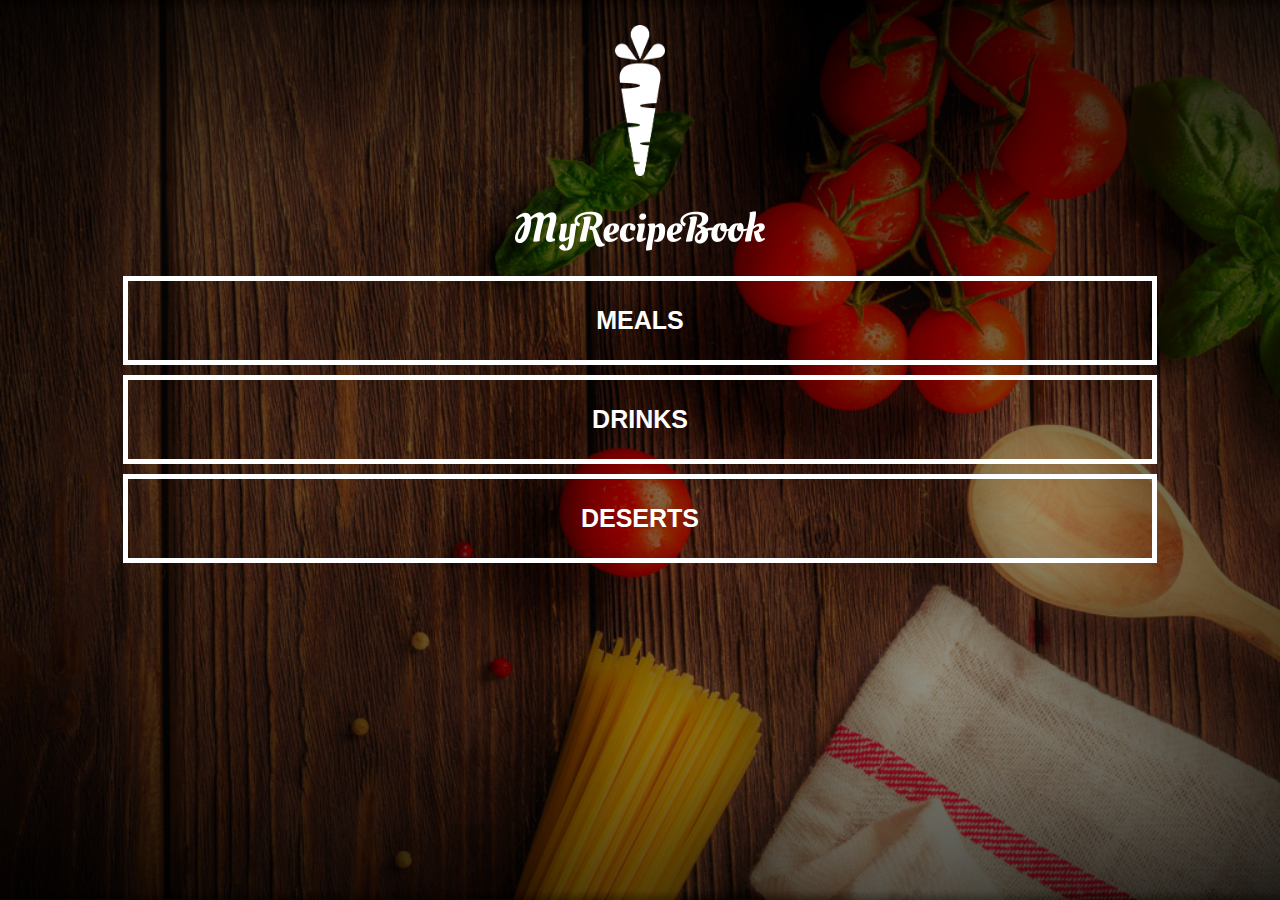
<file: index.html>
<!DOCTYPE html>
<html lang="en">
<head>
    <link rel="stylesheet" href="style.css">
    <meta charset="UTF-8">
    <meta http-equiv="X-UA-Compatible" content="IE=edge">
    <meta name="viewport" content="width=device-width, initial-scale=1.0">
    <title>My Recipe Book</title>
</head>
<body class="body-home">
    <div id="home">
        <img src="images/logo-img.png" id="home-logo-img">
        <img src="images/logo-text.png" id="home-logo-text">

        <div class="home-menu">

            <a href="meals.html" class="home-menu-item">
                <p>Meals</p>
            </a>

            <a href="drinks.html" class="home-menu-item">
                <p>Drinks</p>
            </a>

            <a href="deserts.html" class="home-menu-item">
                <p>Deserts</p>
            </a>
        </div>
    </div>
</body>
</html>
</file>
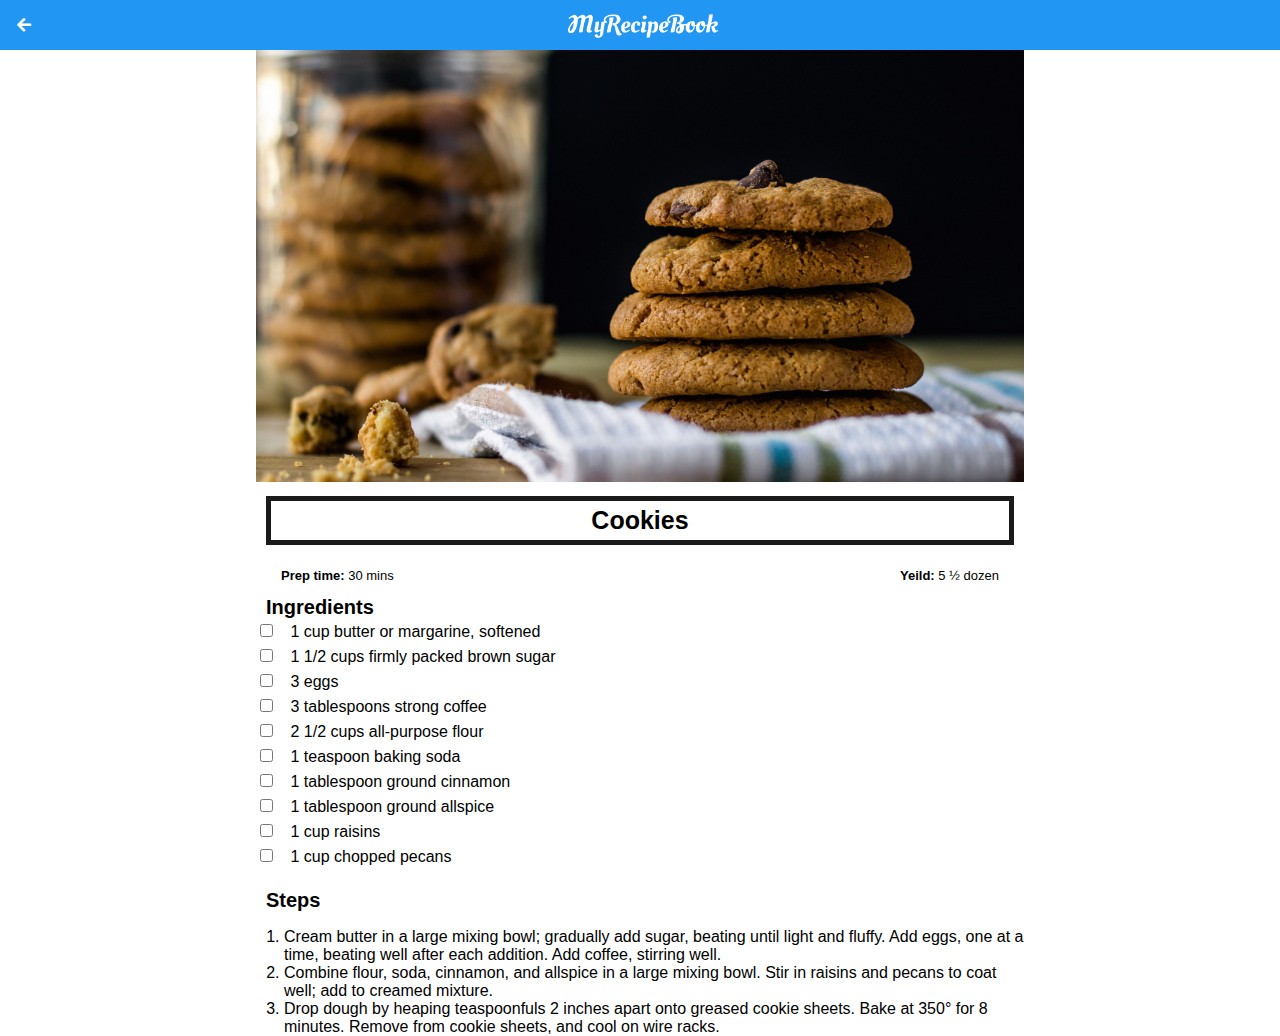
<file: cookies.html>
<!DOCTYPE html>
<html lang="en">
<head>
    <link rel="stylesheet" href="style.css">
    <meta charset="UTF-8">
    <meta http-equiv="X-UA-Compatible" content="IE=edge">
    <meta name="viewport" content="width=device-width, initial-scale=1.0">
    <title>My Recipe Book | Deserts | Cookies</title>
    <link rel="stylesheet" href="fontAwesome/css/all.css">
</head>
<body class="body-recipes">
    <div class="header">
        <a href="meals.html">
            <i class="fas fa-arrow-left"></i>
        </a>
        <img src="images/logo-text.png" alt="">
    </div>

    <div id="recipe">
        <div class="recipe-details">
            <img src="images/cookies.png">
            <h1>Cookies</h1>

            <div class="recipe-details-info">
                <p><b>Prep time: </b> 30 mins</p>
                <p style="float: right;"><b>Yeild: </b> 5 ½ dozen</p>
            </div>

            <div class="recipe-details-ingredients">
                <h2>Ingredients</h2>

                <input id="check-01" type="checkbox">
                <label for="check-01">1 cup butter or margarine, softened</label>
                <br>
                <input id="check-02" type="checkbox">
                <label for="check-02">1 1/2 cups firmly packed brown sugar</label>
                <br>
                <input id="check-03" type="checkbox">
                <label for="check-03">3 eggs</label>
                <br>
                <input id="check-04" type="checkbox">
                <label for="check-04">3 tablespoons strong coffee</label>
                <br>
                <input id="check-05" type="checkbox">
                <label for="check-05">2 1/2 cups all-purpose flour</label>
                <br>
                <input id="check-06" type="checkbox">
                <label for="check-06"> 1 teaspoon baking soda</label>
                <br>
                <input id="check-07" type="checkbox">
                <label for="check-07"> 1 tablespoon ground cinnamon</label>
                <br>
                <input id="check-08" type="checkbox">
                <label for="check-08"> 1 tablespoon ground allspice</label>
                <br>
                <input id="check-09" type="checkbox">
                <label for="check-09">1 cup raisins</label>
                <br>
                <input id="check-10" type="checkbox">
                <label for="check-10">1 cup chopped pecans</label>

            </div>

            <div class="recipe-details-steps">
                <h2>Steps</h2>
                <ol>
                    <li>Cream butter in a large mixing bowl; gradually add sugar, beating until light and fluffy. Add eggs, one at a time, beating well after each addition. Add coffee,
                         stirring well.</li>
                    <li>Combine flour, soda, cinnamon, and allspice in a large mixing bowl. Stir in raisins and pecans to coat well; add to 
                        creamed mixture.</li>
                    <li>Drop dough by heaping teaspoonfuls 2 inches apart onto greased cookie sheets. Bake at 350° for 8 minutes. Remove from cookie sheets, and cool on 
                        wire racks.</li>
                </ol>
            </div>
        </div>
    </div>
</body>
</html>
</file>
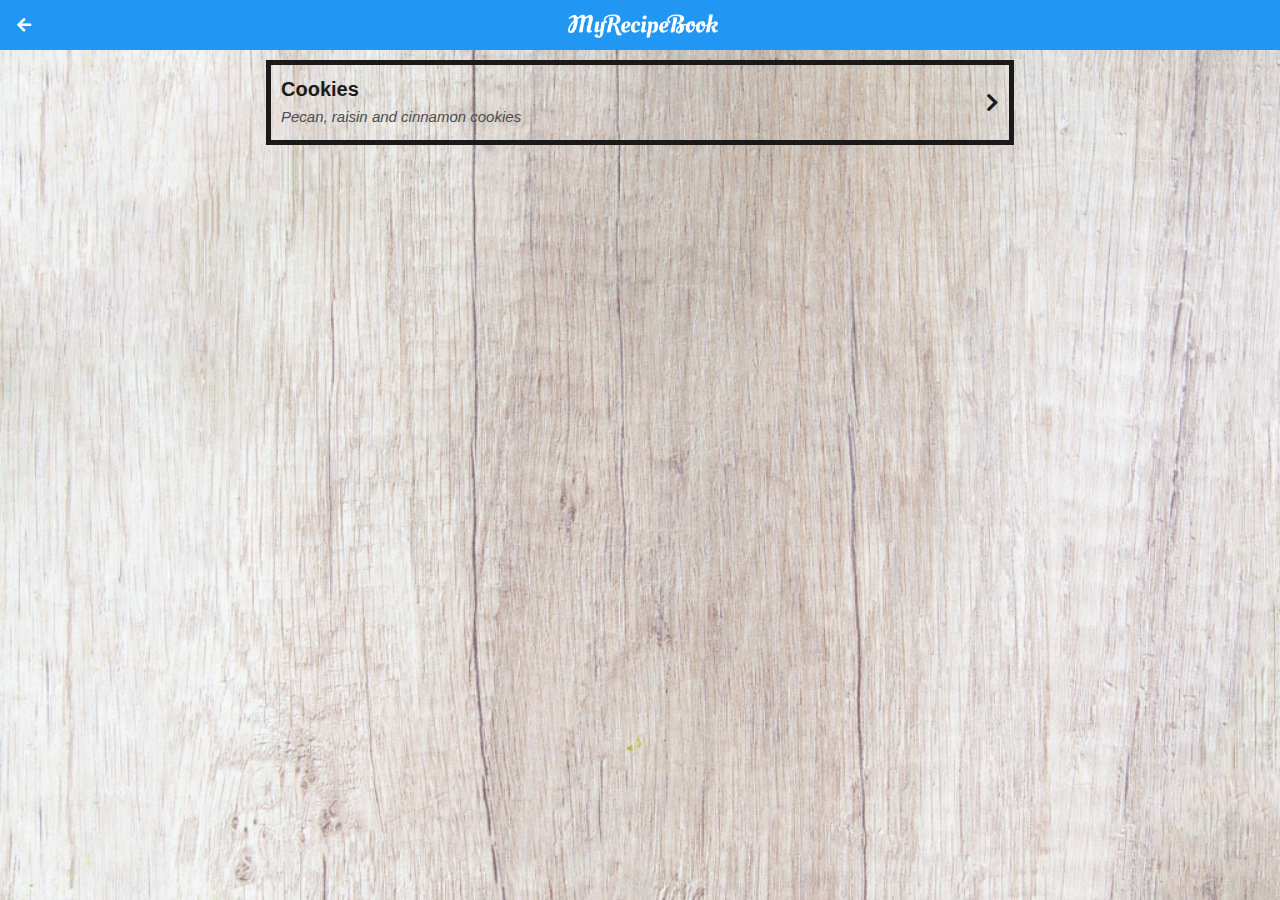
<file: deserts.html>
<!DOCTYPE html>
<html lang="en">
<head>
    <link rel="stylesheet" href="style.css">
    <meta charset="UTF-8">
    <meta http-equiv="X-UA-Compatible" content="IE=edge">
    <meta name="viewport" content="width=device-width, initial-scale=1.0">
    <title>My Recipe Book | Deserts</title>
    <link rel="stylesheet" href="fontAwesome/css/all.css">
</head>
<body class="body-meals">
    <div class="header">
        <a href="index.html">
            <i class="fas fa-arrow-left"></i>
        </a>
        <img src="images/logo-text.png" alt="">
    </div>

    <div id="meals">

        <div class="meals-list">
            <a href="cookies.html">

                <div class="meals-list-item">
                    <h1>Cookies<i class="fas fa-chevron-right"></i></h1>

                    <p>Pecan, raisin and cinnamon cookies</p>
                </div>

            </a>
        </div>

    </div>
</body>
</html>
</file>
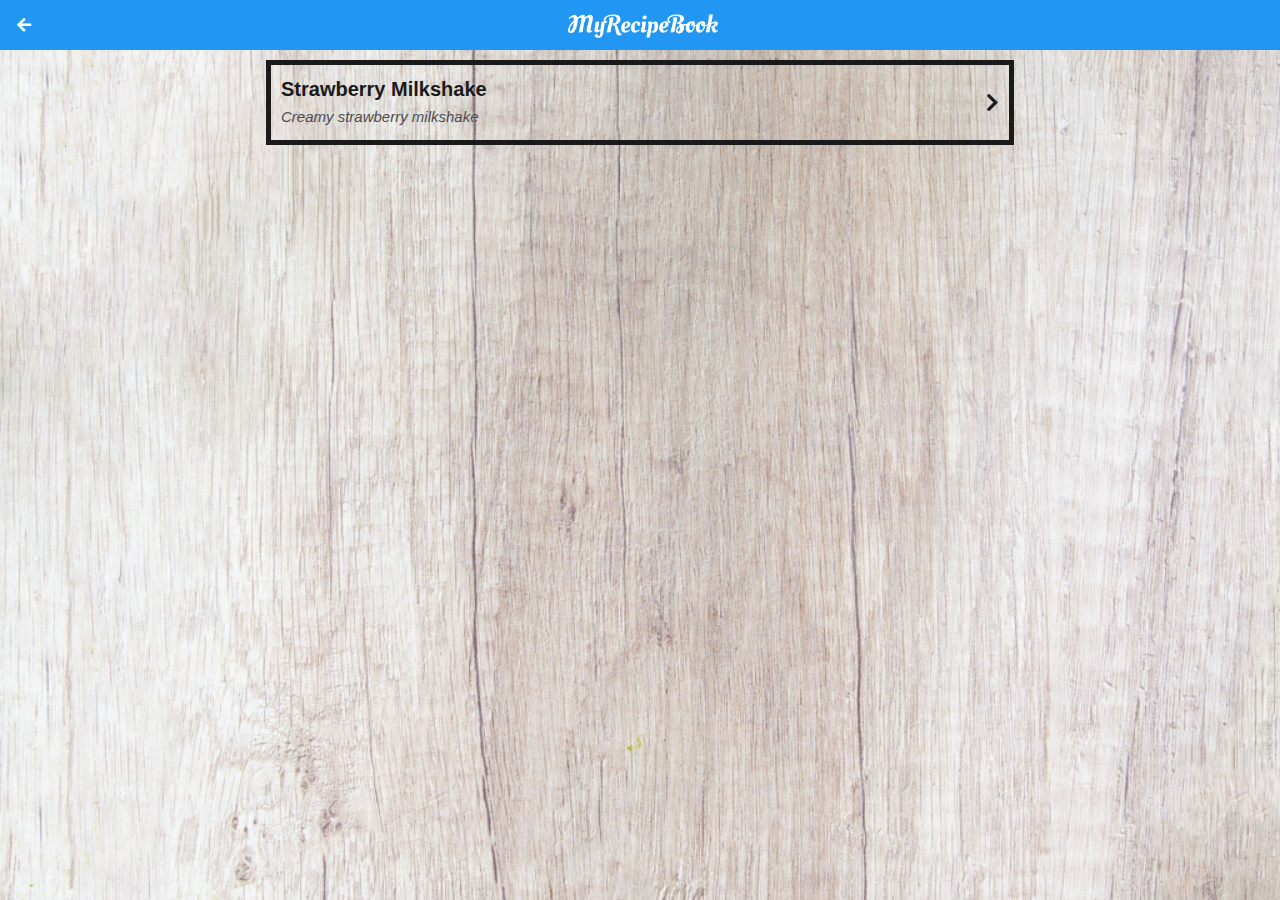
<file: drinks.html>
<!DOCTYPE html>
<html lang="en">
<head>
    <link rel="stylesheet" href="style.css">
    <meta charset="UTF-8">
    <meta http-equiv="X-UA-Compatible" content="IE=edge">
    <meta name="viewport" content="width=device-width, initial-scale=1.0">
    <title>My Recipe Book | Drinks</title>
    <link rel="stylesheet" href="fontAwesome/css/all.css">
</head>
<body class="body-meals">
    <div class="header">
        <a href="index.html">
            <i class="fas fa-arrow-left"></i>
        </a>
        <img src="images/logo-text.png" alt="">
    </div>

    <div id="meals">

        <div class="meals-list">
            <a href="strawberrymilkshake.html">

                <div class="meals-list-item">
                    <h1>Strawberry Milkshake <i class="fas fa-chevron-right"></i></h1>

                    <p>Creamy strawberry milkshake</p>
                </div>

            </a>
        </div>

    </div>
</body>
</html>
</file>
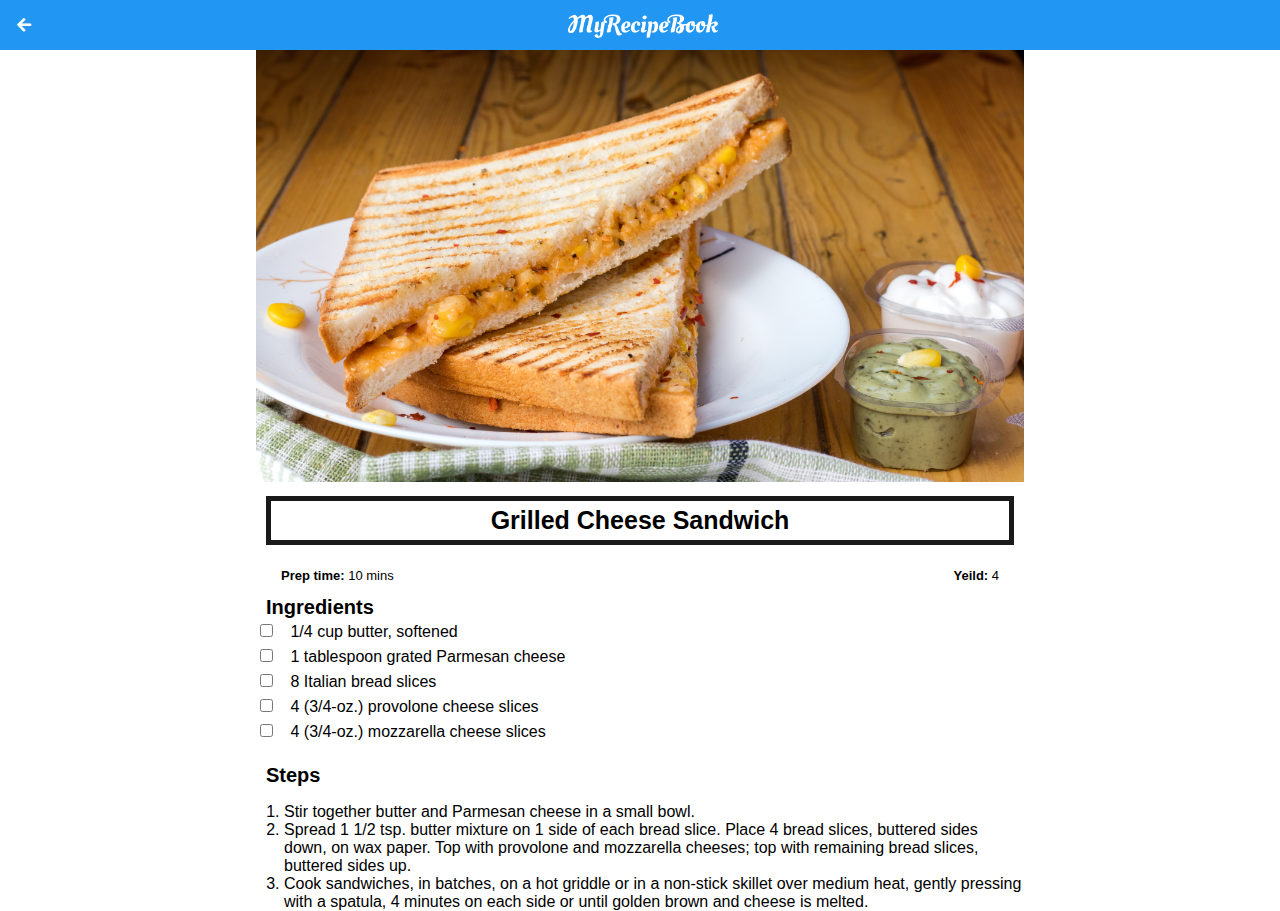
<file: grilledcheese.html>
<!DOCTYPE html>
<html lang="en">
<head>
    <link rel="stylesheet" href="style.css">
    <meta charset="UTF-8">
    <meta http-equiv="X-UA-Compatible" content="IE=edge">
    <meta name="viewport" content="width=device-width, initial-scale=1.0">
    <title>My Recipe Book | Meals | Grilled Cheese</title>
    <link rel="stylesheet" href="fontAwesome/css/all.css">
</head>
<body class="body-recipes">
    <div class="header">
        <a href="meals.html">
            <i class="fas fa-arrow-left"></i>
        </a>
        <img src="images/logo-text.png" alt="">
    </div>

    <div id="recipe">
        <div class="recipe-details">
            <img src="images/grilledCheese.png">
            <h1>Grilled Cheese Sandwich</h1>

            <div class="recipe-details-info">
                <p><b>Prep time: </b> 10 mins</p>
                <p style="float: right;"><b>Yeild: </b> 4</p>
            </div>

            <div class="recipe-details-ingredients">
                <h2>Ingredients</h2>

                <input id="check-01" type="checkbox">
                <label for="check-01">1/4 cup butter, softened</label>
                <br>
                <input id="check-02" type="checkbox">
                <label for="check-02">1 tablespoon grated Parmesan cheese</label>
                <br>
                <input id="check-03" type="checkbox">
                <label for="check-03">8 Italian bread slices</label>
                <br>
                <input id="check-04" type="checkbox">
                <label for="check-04">4 (3/4-oz.) provolone cheese slices</label>
                <br>
                <input id="check-05" type="checkbox">
                <label for="check-05">4 (3/4-oz.) mozzarella cheese slices</label>
            </div>

            <div class="recipe-details-steps">
                <h2>Steps</h2>
                <ol>
                    <li>Stir together butter and Parmesan cheese in a small bowl.</li>
                    <li>Spread 1 1/2 tsp. butter mixture on 1 side of each bread slice. Place 4 bread slices, buttered sides down, on wax paper. Top with provolone and mozzarella cheeses; top with remaining bread slices, buttered sides up.</li>
                    <li>Cook sandwiches, in batches, on a hot griddle or in a non-stick skillet over medium heat, gently pressing with a spatula, 4 minutes on each side or until golden brown and cheese is melted.</li>
                </ol>
            </div>
        </div>
    </div>
</body>
</html>
</file>
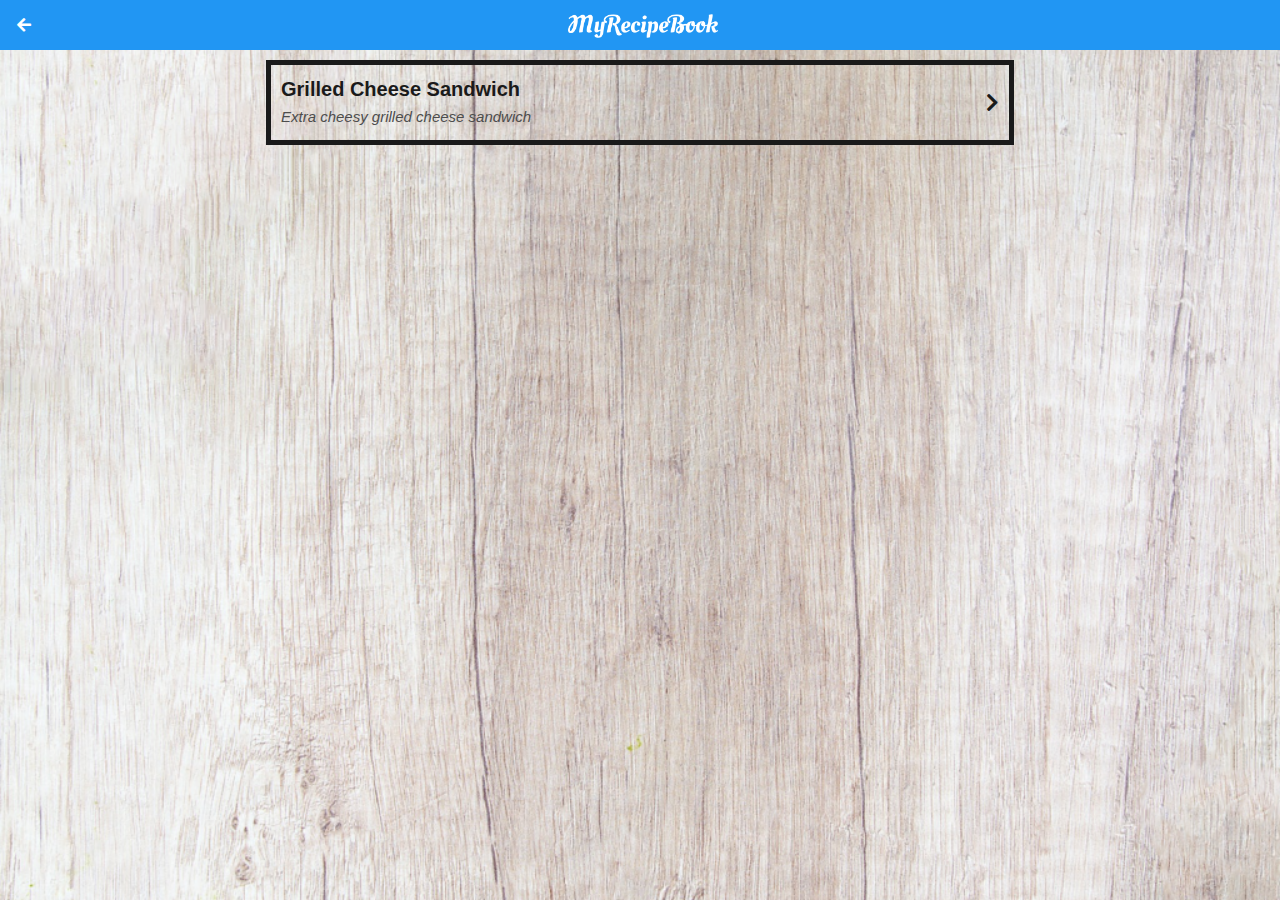
<file: meals.html>
<!DOCTYPE html>
<html lang="en">
<head>
    <link rel="stylesheet" href="style.css">
    <meta charset="UTF-8">
    <meta http-equiv="X-UA-Compatible" content="IE=edge">
    <meta name="viewport" content="width=device-width, initial-scale=1.0">
    <title>My Recipe Book | Meals</title>
    <link rel="stylesheet" href="fontAwesome/css/all.css">
</head>
<body class="body-meals">
    <div class="header">
        <a href="index.html">
            <i class="fas fa-arrow-left"></i>
        </a>
        <img src="images/logo-text.png" alt="">
    </div>

    <div id="meals">

        <div class="meals-list">
            <a href="grilledcheese.html">

                <div class="meals-list-item">
                    <h1>Grilled Cheese Sandwich <i class="fas fa-chevron-right"></i></h1>

                    <p>Extra cheesy grilled cheese sandwich</p>
                </div>

            </a>
        </div>

    </div>
</body>
</html>
</file>
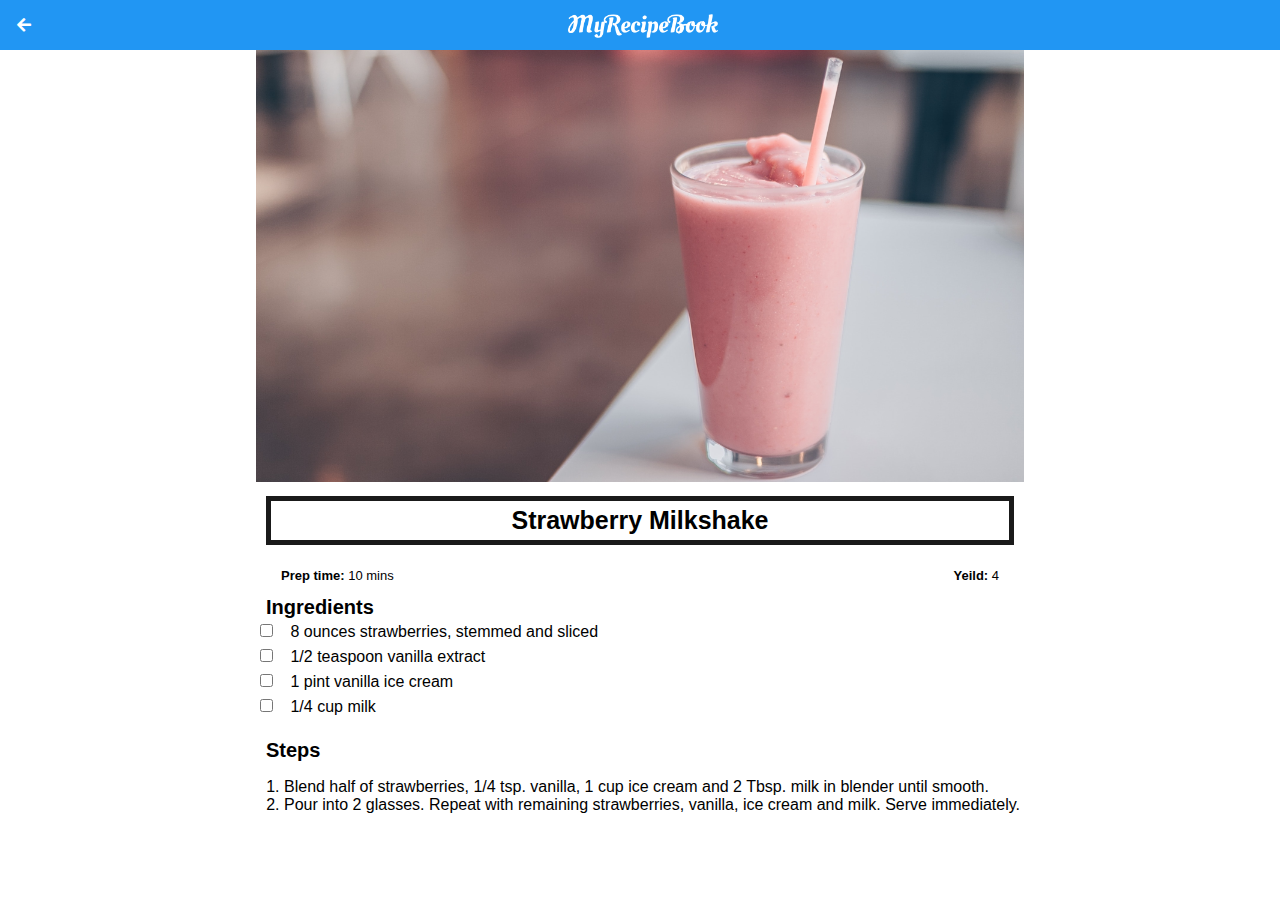
<file: strawberrymilkshake.html>
<!DOCTYPE html>
<html lang="en">
<head>
    <link rel="stylesheet" href="style.css">
    <meta charset="UTF-8">
    <meta http-equiv="X-UA-Compatible" content="IE=edge">
    <meta name="viewport" content="width=device-width, initial-scale=1.0">
    <title>My Recipe Book | Drinks | Strawberry Milkshake</title>
    <link rel="stylesheet" href="fontAwesome/css/all.css">
</head>
<body class="body-recipes">
    <div class="header">
        <a href="meals.html">
            <i class="fas fa-arrow-left"></i>
        </a>
        <img src="images/logo-text.png" alt="">
    </div>

    <div id="recipe">
        <div class="recipe-details">
            <img src="images/strawberryMilkshake.png">
            <h1>Strawberry Milkshake</h1>

            <div class="recipe-details-info">
                <p><b>Prep time: </b> 10 mins</p>
                <p style="float: right;"><b>Yeild: </b> 4</p>
            </div>

            <div class="recipe-details-ingredients">
                <h2>Ingredients</h2>

                <input id="check-01" type="checkbox">
                <label for="check-01">8 ounces strawberries, stemmed and sliced</label>
                <br>
                <input id="check-02" type="checkbox">
                <label for="check-02">1/2 teaspoon vanilla extract</label>
                <br>
                <input id="check-03" type="checkbox">
                <label for="check-03">1 pint vanilla ice cream</label>
                <br>
                <input id="check-04" type="checkbox">
                <label for="check-04">1/4 cup milk</label>

            </div>

            <div class="recipe-details-steps">
                <h2>Steps</h2>
                <ol>
                    <li>Blend half of strawberries, 1/4 tsp. vanilla, 1 cup ice cream and 2 Tbsp. milk in blender until smooth.</li>
                    <li>Pour into 2 glasses. Repeat with remaining strawberries, vanilla, ice cream and milk. Serve immediately.</li>
                </ol>
            </div>
        </div>
    </div>
</body>
</html>
</file>
<file: style.css>
html{
    height: 100%;
}
body{
    font-family: sans-serif;
    margin: 0;
    padding: 0;
    height: 100%;
}
.body-home{
    background-image: url('images/background-01-port.png');
    background-position: center;
    background-attachment: fixed;
    background-repeat: no-repeat;
    background-size: cover;
}
.body-meals{
    background-image: url('images/background-02-port.png');
    background-position: center;
    background-attachment: fixed;
    background-repeat: no-repeat;
    background-size: cover;
}
/* ============== HEADER =============== */
.header{
    background-color: #2196f3;
    width: 100%;
    height: 50px;
    top: 0;
    position: fixed;
    overflow: hidden;
    text-align: center;
}
.header i{
    float: left;
    padding: 17px 0px 0px 17px;
    color: #ffffff;
}
.header img{
    width: 150px;
    padding-top: 14px;
    padding-right: 25px;
}

/* ============== HOME PAGE =============== */

#home-logo-img{
    width: 50px;
    display: block;
    margin: auto;
    padding: 25px 10px 10px 10px;
}
#home-logo-text{
    width: auto;
    display: block;
    margin: auto;
    padding: 25px;
}
/* ======= HOME PAGE MENU ========= */
.home-menu-item{
    text-decoration: none;
    text-transform: uppercase;
    color: #ffffff;
    font-size: 25px;
    font-weight: bold;
    text-align: center;
    border: 5px solid #ffffff;
    display: block;
    margin: auto;
    margin-bottom: 10px;
    width: 80%;
}

/* ============ MEALS PAGE  ============== */

#meals{
    padding-top: 50px;
}

/* ======== MEALS PAGE MENU ========= */
.meals-list a{
    text-decoration: none;
}
.meals-list-item{
    border: 5px solid #1a1a1a;
    margin: 10px;
}
.meals-list-item h1{
    font-weight: bold;
    font-size: 20px;
    color: #1a1a1a;
    padding-left: 10px;
}
.meals-list-item i{
    float: right;
    color: #1a1a1a;
    padding-right: 10px;
    padding-top: 15px;
}
.meals-list-item p{
    font-size: 15px;
    font-style: italic;
    color: #4d4d4d;
    margin-top: -7px;
    padding-left: 10px;
}

/* ============ RECIPE PAGE  ============== */
#recipe{
    padding-top: 50px;
}

/* ======== RECIPE DETAILS ========= */
.recipe-details img{
    width: 100%;
}
.recipe-details h1{
    font-size: 25px;
    text-align: center;
    border: 5px solid #1a1a1a;
    margin: 10px;
    padding: 5px;
}
.recipe-details h2{
    font-size: 20px;
    text-align: left;
    margin: 0;
    margin-left: 10px;
}
.recipe-details-info{
    margin-left: 25px;
    margin-right: 25px;
}
.recipe-details-info p{
    font-size: 13px;
    display: inline-block;
}
.recipe-details-ingredients label{
    line-height: 25px;
    margin-left: 10px;  
}
.recipe-details-steps{
    padding-top: 20px;
}
.recipe-details-steps ol{
    padding-left: 28px;
}

/* ============ RESPONSIVE LAYOUT  ============== */

@media only screen and (min-width: 600px) {
    #meals{
        width: 80%;
        margin: auto;
    }

    #recipe{
        width: 80%;
        margin: auto;
    }
}

@media only screen and ( min-width: 1000px){
    #meals{
        width: 60%;
        margin: auto;
    }

    #recipe{
        width: 60%;
        margin: auto;
    }
}

@media only screen and ( min-width: 1500px){
    #meals{
        width: 40%;
        margin: auto;
    }

    #recipe{
        width: 40%;
        margin: auto;
    }
}

@media only screen and (min-width: 720px){
    .body-home{
        background-image: url('images/background-01-land.png');
    }
    .body-meals{
        background-image: url('images/background-02-land.png');
    }
}
</file>
